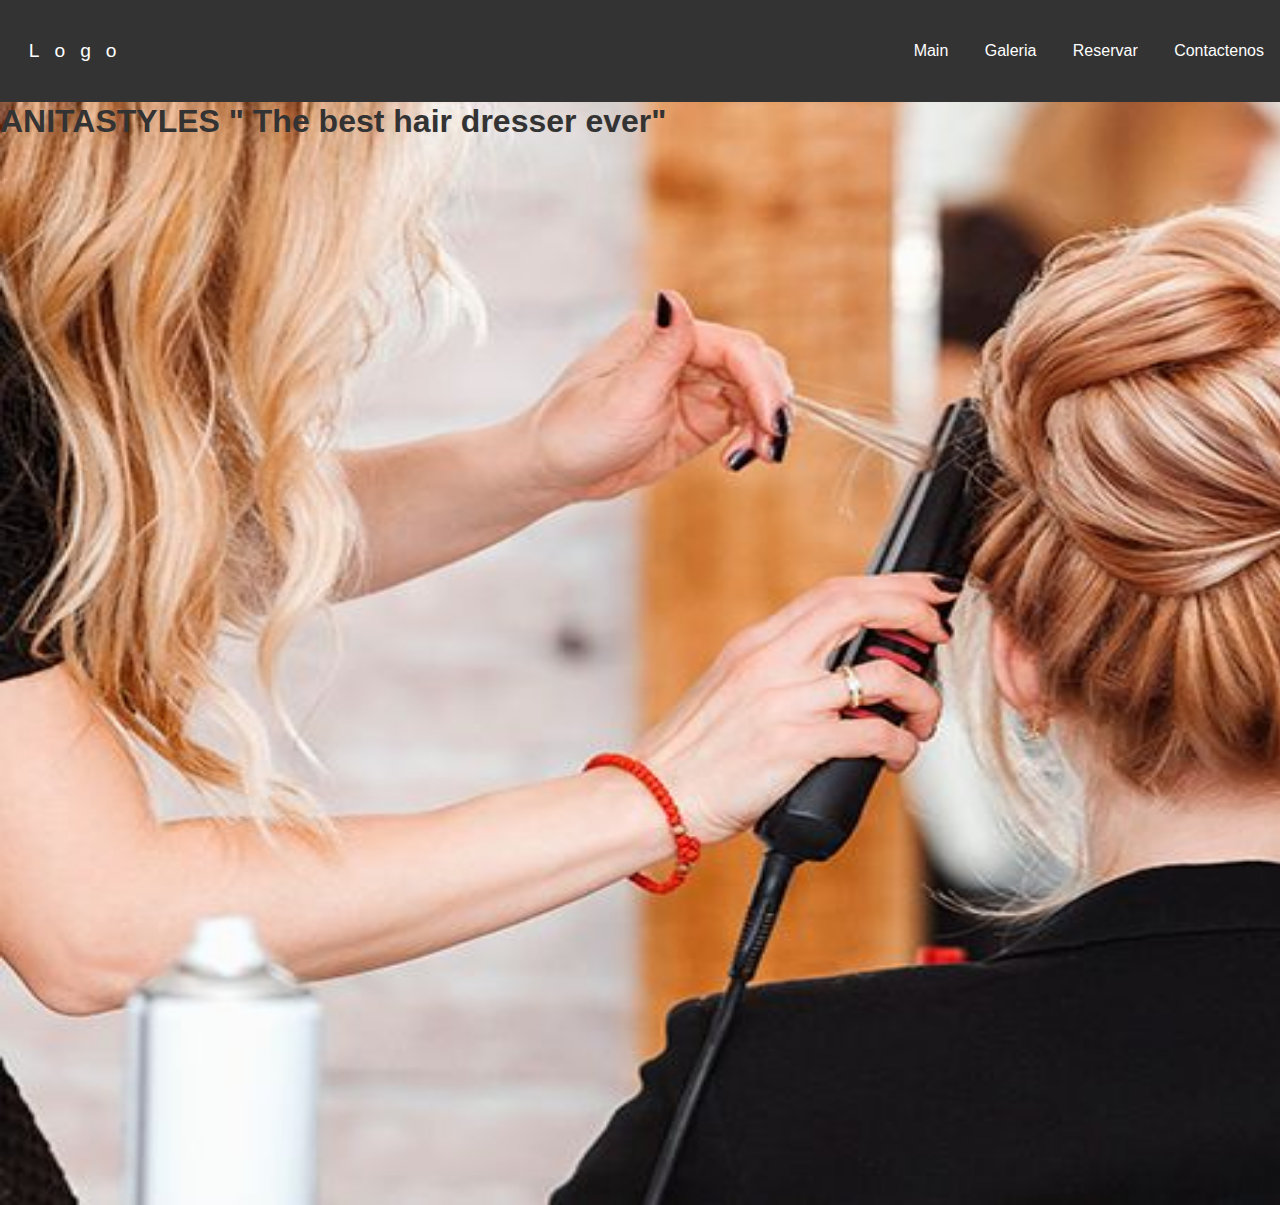
<file: index.html>
<!DOCTYPE html>
<html lang="en">
<head>
    <meta charset="UTF-8">
    <meta http-equiv="X-UA-Compatible" content="IE=edge">
    <meta name="viewport" content="width=device-width, initial-scale=1.0">
    <title>AnitaStyles</title>
    <style>
        img{
    position: absolute;
    left: 0px;
    top: 0px;
    z-index: -1; 
    }
    </style>
    <link rel="stylesheet" href="CSS/styles.css">
</head>
<body>
    <header>
        <header class="header">
            <div class="container logo-nav-container">
                
                <a href="images/logo.png" class="logo">Logo</a>
                
 
                <nav class="Navigation">
                    
                    <ul>
                        <li><a href="index.html">Main</a></li>
                        <li><a href="galeria.html">Galeria</a></li>
                        <li><a href="cita.html">Reservar</a></li>
                        <li><a href="about_us.html">Contactenos</a></li>
                    </ul>
                    
                </nav>
 
            </div>
    </header>

    <main class="main">
        <div class="container">

            <h1>ANITASTYLES " The best hair dresser ever"</h1>

            <img src="images/main.jpg" width="2258" height="1205" alt="Anita Project"> 

            
        </div>

    </main>

    <footer class="footer">
        <div class="container">
            

        </div>
       

    </footer>

        
       
       
    

   
</body>
</html>
</file>
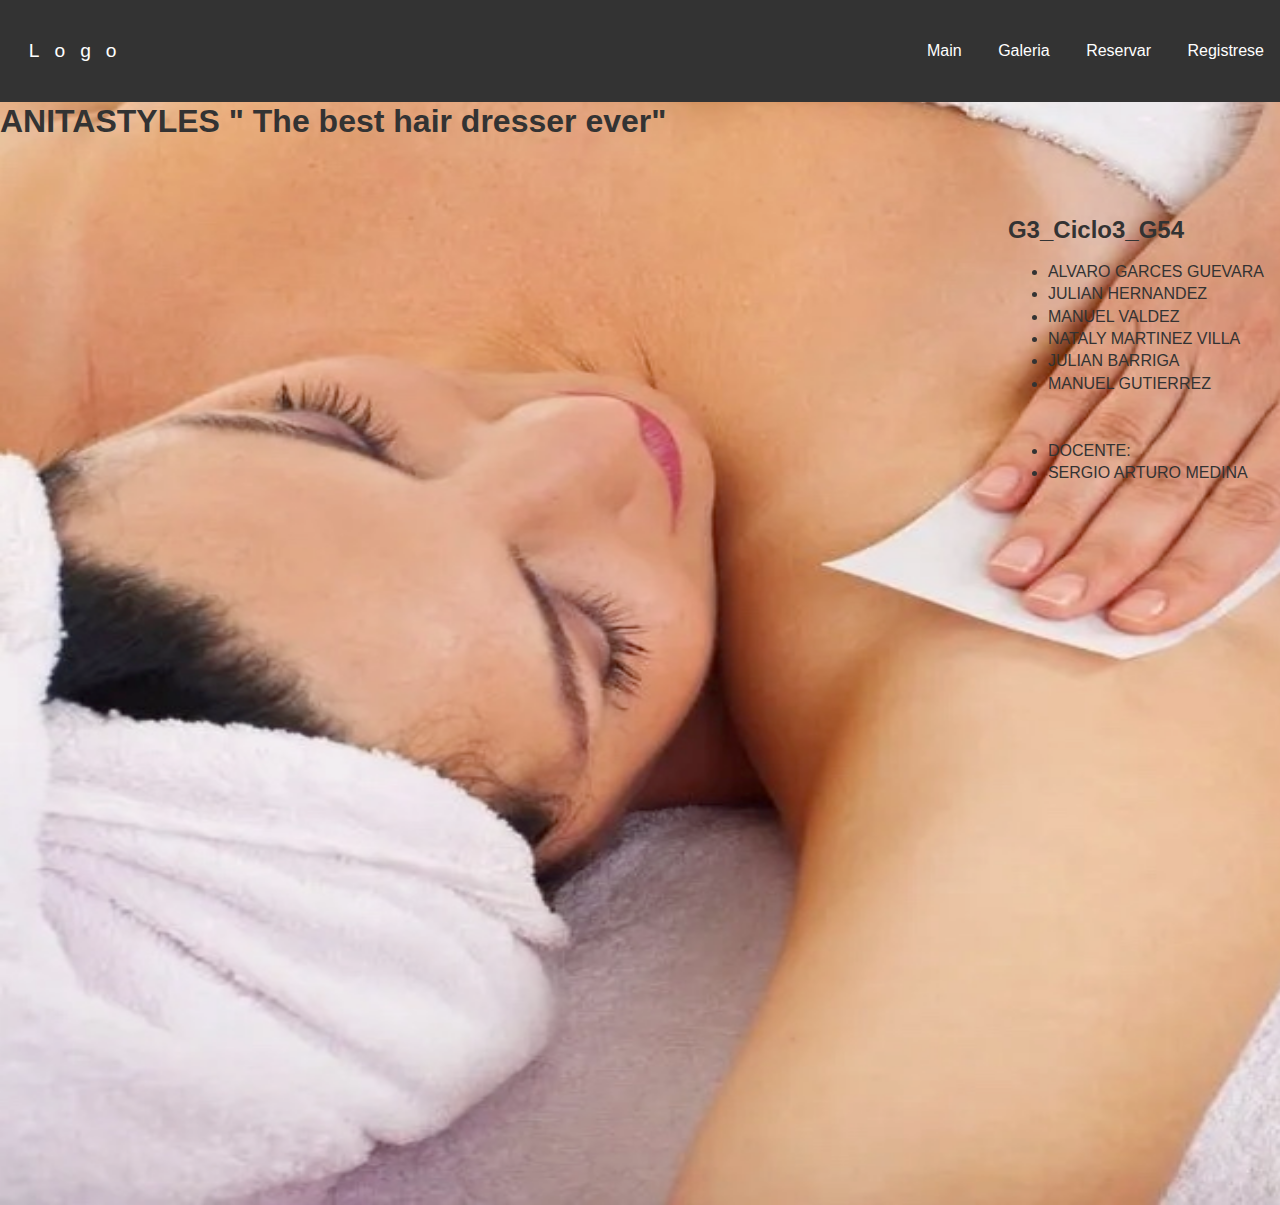
<file: about_us.html>
<!DOCTYPE html>
<html lang="en">
<head>
    <meta charset="UTF-8">
    <meta http-equiv="X-UA-Compatible" content="IE=edge">
    <meta name="viewport" content="width=device-width, initial-scale=1.0">
    <title>AnitaStyles</title>
    <style>
        img{
    position: absolute;
    left: 0px;
    top: 0px;
    z-index: -1; 
    }
    </style>
   
    <link rel="stylesheet" href="CSS/styles.css">
</head>
<body>
    <header>
        <header class="header">
            <div class="container logo-nav-container">
                
                <a href="images/logo.png" class="logo">Logo</a>
                
 
                <nav class="Navigation">
                    
                    <ul>
                        <li><a href="index.html">Main</a></li>
                        <li><a href="galeria.html">Galeria</a></li>
                        <li><a href="cita.html">Reservar</a></li>
                        <li><a href="register.html">Registrese</a></li>
                    </ul>
                    
                </nav>
 
            </div>
    </header>
    <main class="main">
        <div class="container">

            <h1>ANITASTYLES " The best hair dresser ever"</h1>

        </div>

        <div class="container" >

            <img src="images/depilacion.jpeg" width="2258" height="1205" alt="Anita">
            
        </div>

        <div class="aboutus">

            <form method="post"><br><br>

                <h2>G3_Ciclo3_G54</h2>

                <ul>
                    <li> ALVARO GARCES GUEVARA </li>
                    <li>  JULIAN HERNANDEZ </li>
                    <li> MANUEL VALDEZ  </li>
                    <li> NATALY MARTINEZ VILLA </li>
                    <li> JULIAN BARRIGA </li>
                    <li> MANUEL GUTIERREZ </li><br><br>
                    <li>  DOCENTE: </li>
                    <li>  SERGIO ARTURO MEDINA </li>
                 </ul>
                
            </form>
         </div>
    </main>

    <footer class="footer">
        <div class="container"></div>
       
    </footer>
</body>
</html>
</file>
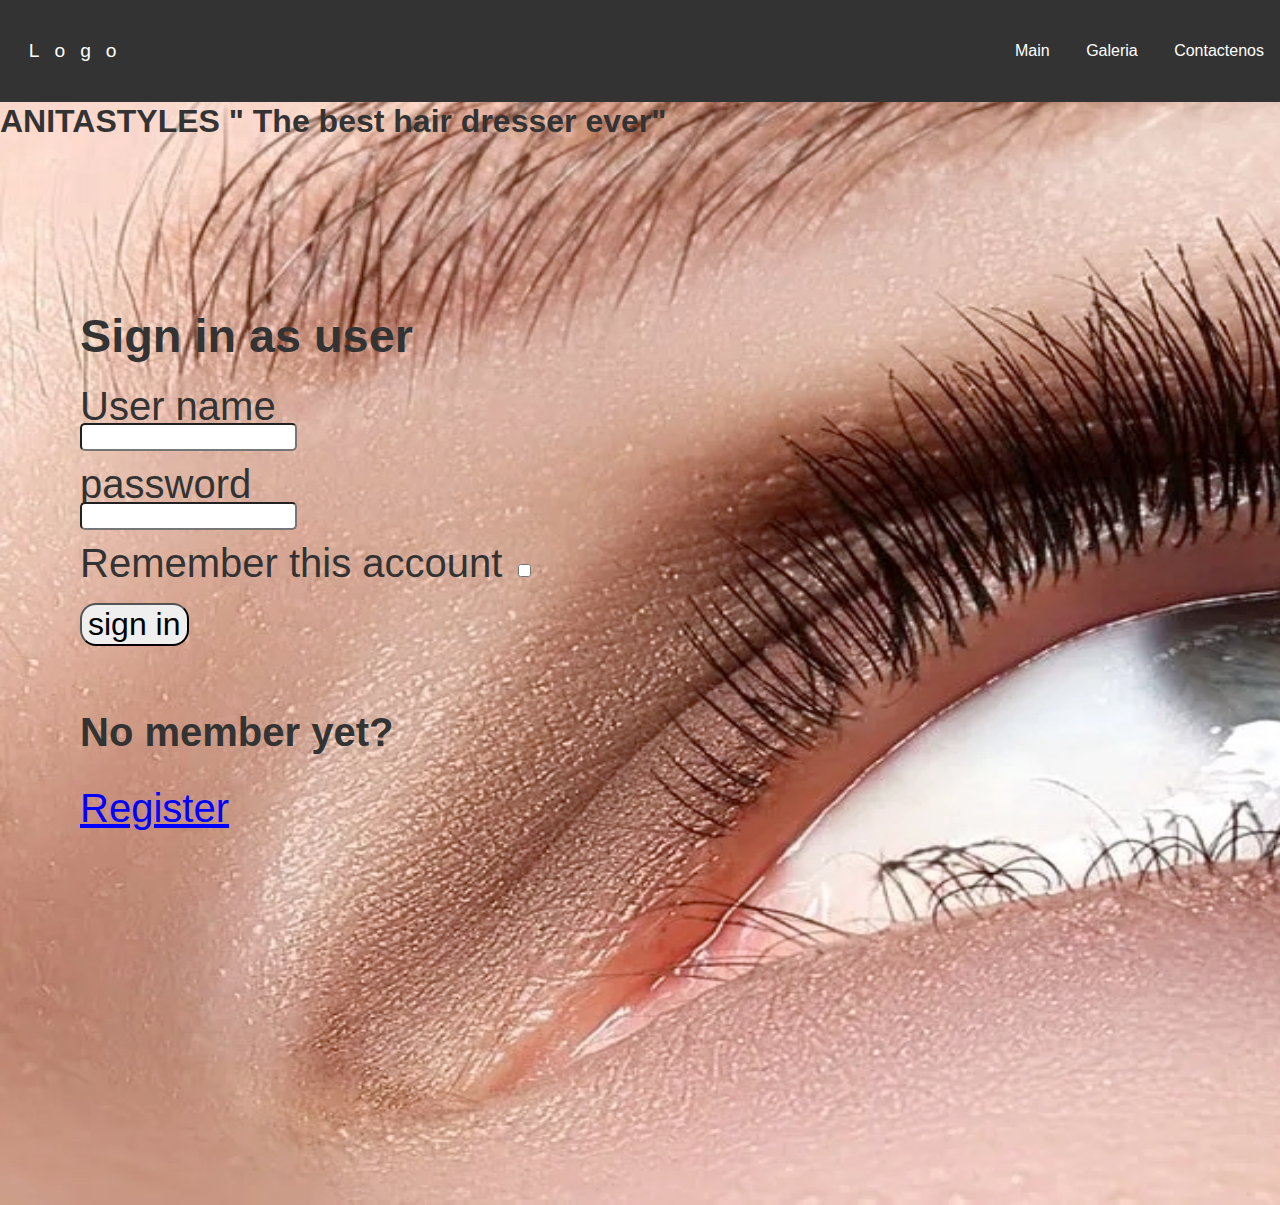
<file: cita.html>
<!DOCTYPE html>
<html lang="en">
<head>
    <meta charset="UTF-8">
    <meta http-equiv="X-UA-Compatible" content="IE=edge">
    <meta name="viewport" content="width=device-width, initial-scale=1.0">
    <title>AnitaStyles</title>
    <style>
        img{
    position: absolute;
    left: 0px;
    top: 0px;
    z-index: -1; 
    }
    </style>
   
    <link rel="stylesheet" href="CSS/styles.css">
    <script src="js/login.js" > </script>
</head>
<body>
    <header>
        <header class="header">
            <div class="container logo-nav-container">
                
                <a href="images/logo.png" class="logo">Logo</a>
                
 
                <nav class="Navigation">
                    
                    <ul>
                        <li><a href="index.html">Main</a></li>
                        <li><a href="galeria.html">Galeria</a></li>
                        <li><a href="about_us.html">Contactenos</a></li>
                    </ul>
                    
                </nav>
 
            </div>
    </header>
    <main class="main">
        <div class="container">

            <h1>ANITASTYLES " The best hair dresser ever"</h1>

        </div>

        <div class="container" >

            <img src="images/maquillaje.jpeg" width="2258" height="1205" alt="Anita">
            
        </div>

        <div class="login">

            <form method="post"><br><br>

                <h3>Sign in as user</h3>
                <label for="name">User name</label><br>
                <input class="txt" type="text" name="name" id="name" maxlength="80"><br><br>
        
                <label for="password">password</label><br>
                <input class="txt" type="password" name="password" id="password" maxlength="10"><br><br>
        
                <label for="checkbox">Remember this account</label>
                <input class="chk" type="checkbox" name="checkbox" id="checkbox"><br><br>
        
                <input class="sub" onclick="validar()" type="button" value="sign in"><br><br>
        
    
    
                <h4>No member yet?</h4>
                <a class="reg" href="register.html">Register</a>
    
    
            </form>
         </div>
    </main>

    <footer class="footer">
        <div class="container"></div>
       
    </footer>
</body>
</html>
</file>
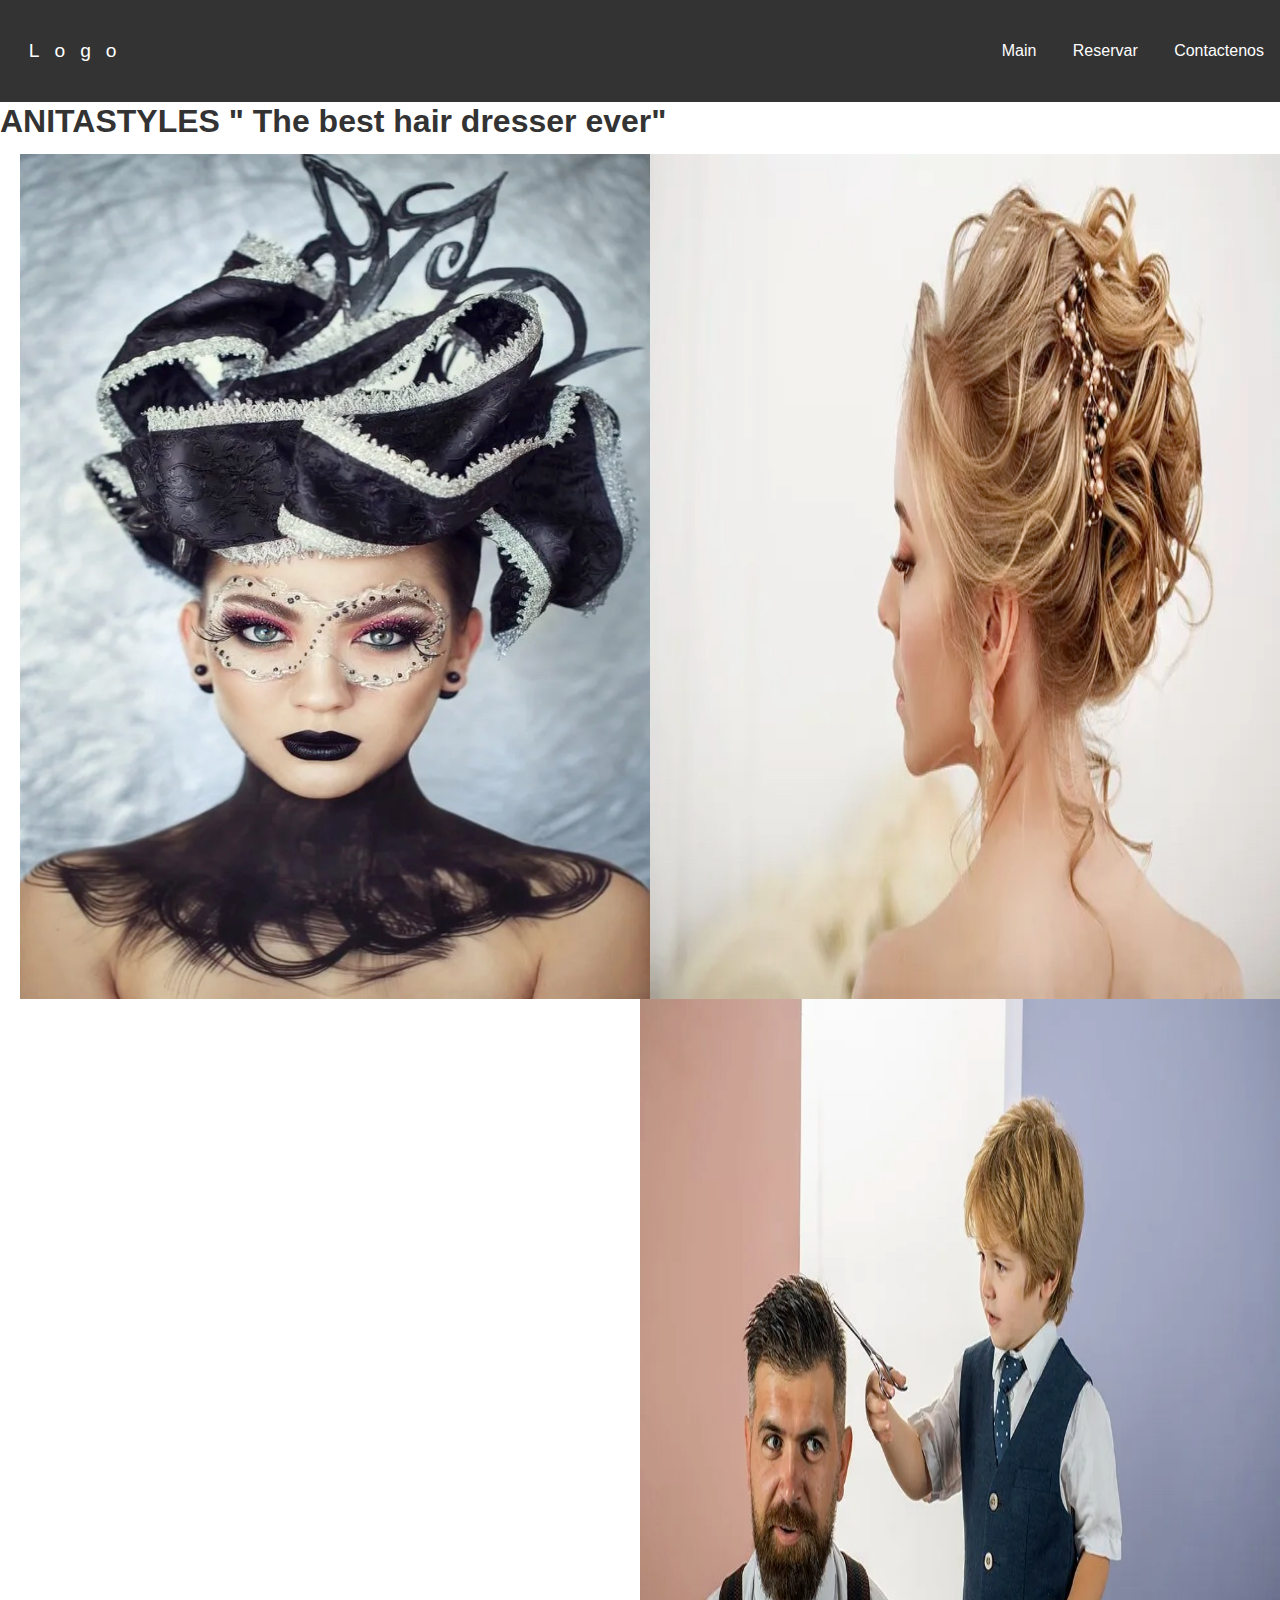
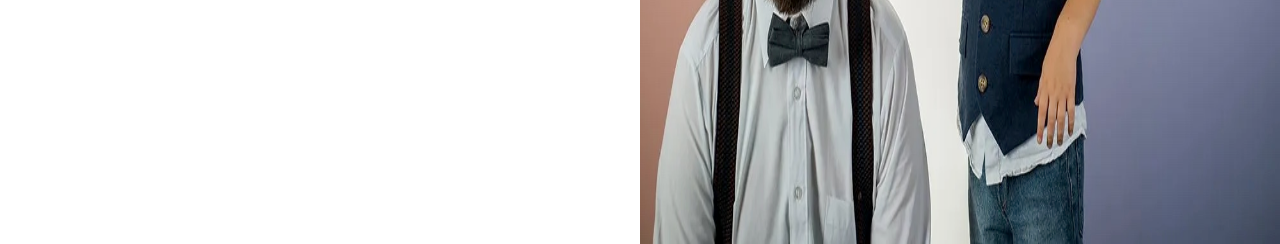
<file: galeria.html>
<!DOCTYPE html>
<html lang="en">
<head>
    <meta charset="UTF-8">
    <meta http-equiv="X-UA-Compatible" content="IE=edge">
    <meta name="viewport" content="width=device-width, initial-scale=1.0">
    <title>AnitaStyles</title>
   
    <link rel="stylesheet" href="CSS/styles.css">
</head>
<body>
    <header>
        <header class="header">
            <div class="container logo-nav-container">
                
                <a href="images/logo.png" class="logo">Logo</a>
                
 
                <nav class="Navigation">
                    
                    <ul>
                        <li><a href="index.html">Main</a></li>
                        <li><a href="cita.html">Reservar</a></li>
                        <li><a href="about_us.html">Contactenos</a></li>
                    </ul>
                    
                </nav>
 
            </div>
    </header>
    <main class="main">
        <div class="container">

            <h1>ANITASTYLES " The best hair dresser ever"</h1>

        </div>

        <div class="container" >

            <img src="images/peinado.jpeg" width="630" height="845" alt="Anita">
            <img src="images/disfraz.jpeg" width="630" height="845"alt="Anita1">
            <img src="images/kids.jpeg" width="640" height="845"alt="Anita2">



        </div>

        

    </main>

    <footer class="footer">
        <div class="container">
            

        </div>
       

    </footer>

    
   
</body>
</html>
</file>
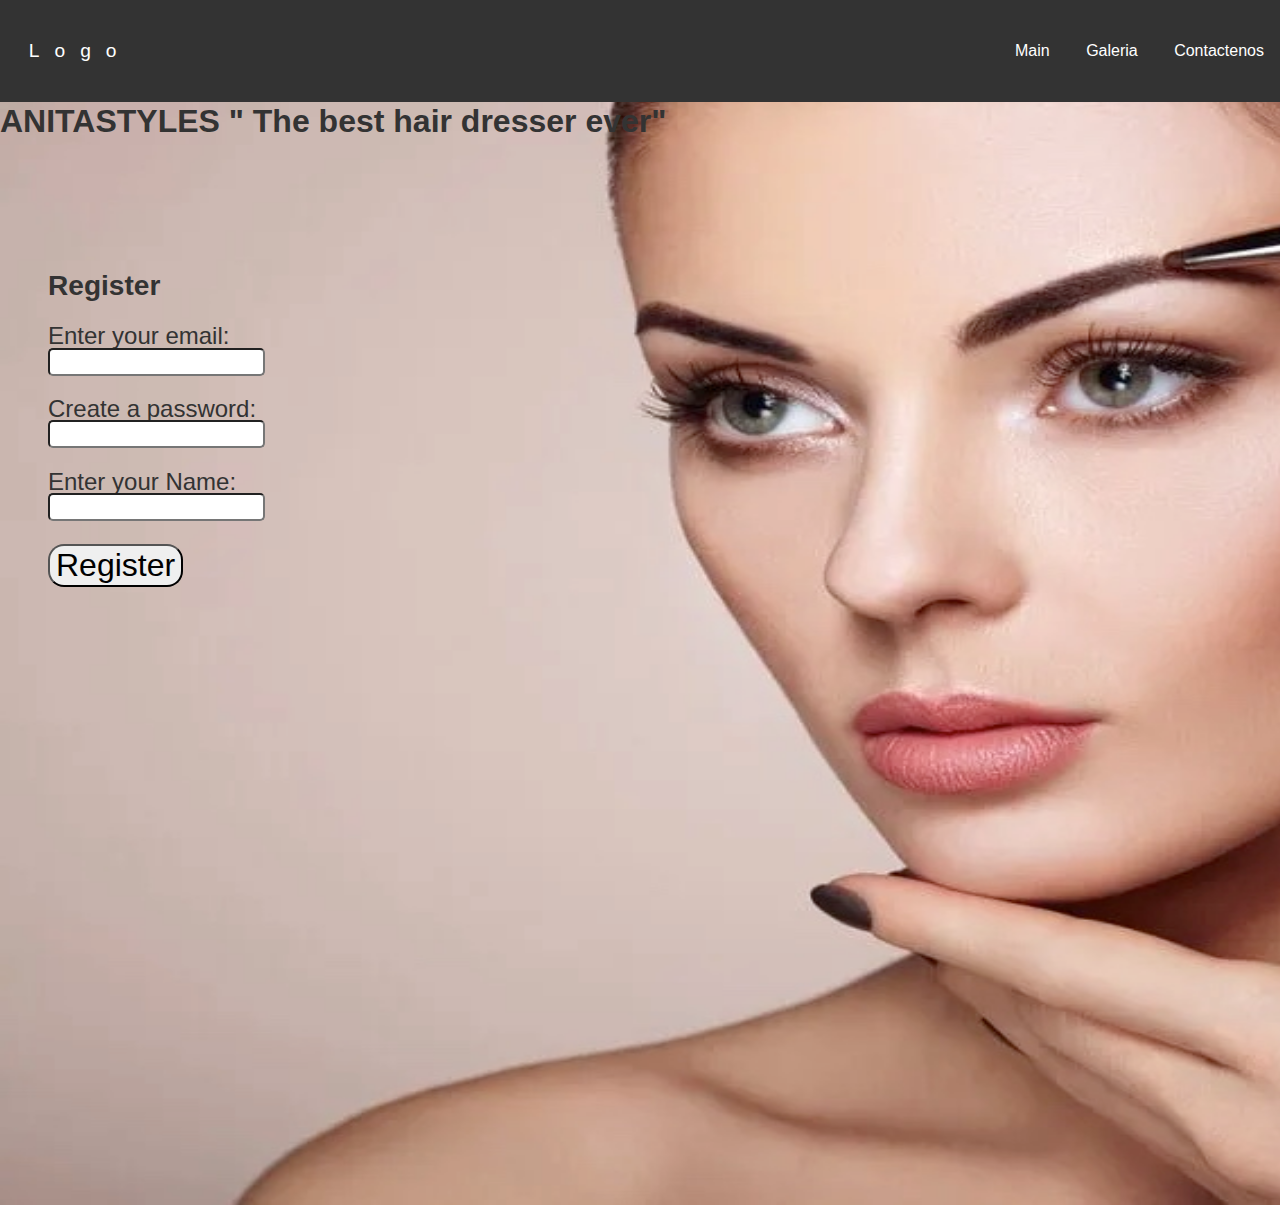
<file: register.html>
<!DOCTYPE html>
<html lang="en">
<head>
    <meta charset="UTF-8">
    <meta http-equiv="X-UA-Compatible" content="IE=edge">
    <meta name="viewport" content="width=device-width, initial-scale=1.0">
    <title>AnitaStyles</title>
    <style>
        img{
    position: absolute;
    left: 0px;
    top: 0px;
    z-index: -1; 
    }
    </style>
   
    <link rel="stylesheet" href="CSS/styles.css">
    <script src="js/register.js" > </script>
</head>
</head>
<body>
    <header>
        <header class="header">
            <div class="container logo-nav-container">
                
                <a href="images/logo.png" class="logo">Logo</a>
                
 
                <nav class="Navigation">
                    
                    <ul>
                        <li><a href="index.html">Main</a></li>
                        <li><a href="galeria.html">Galeria</a></li>
                        <li><a href="about_us.html">Contactenos</a></li>
                        
                        
                    </ul>
                    
                </nav>
 
            </div>
    </header>
    <main class="main">
        <div class="container">

            <h1>ANITASTYLES " The best hair dresser ever"</h1>

        </div>

        <div class="container" >

            <img src="images/cejas.jpeg" width="2258" height="1205" alt="Anita">
            
        </div>

        <div class="register">
            <form method="post"><br><br>

                <h3>Register</h3>
                <label for="email">Enter your email:</label><br>
                <input class="txt" type="email" name="email" id=""><br><br>

                <label for="password">Create a password:</label><br>
                <input class="txt" type="password" name="password" id="password"><br><br>

                <label for="name">Enter your Name:</label><br>
                <input class="txt" type="text" name="name" id="name"><br><br>

                <input class="sub" onclick="GotoLogin()" type="button" value="Register"><br><br>

            </form>

        </div>
    </main>

    <footer class="footer">
        <div class="container"></div>
       
    </footer>
</body>
</html>
</file>
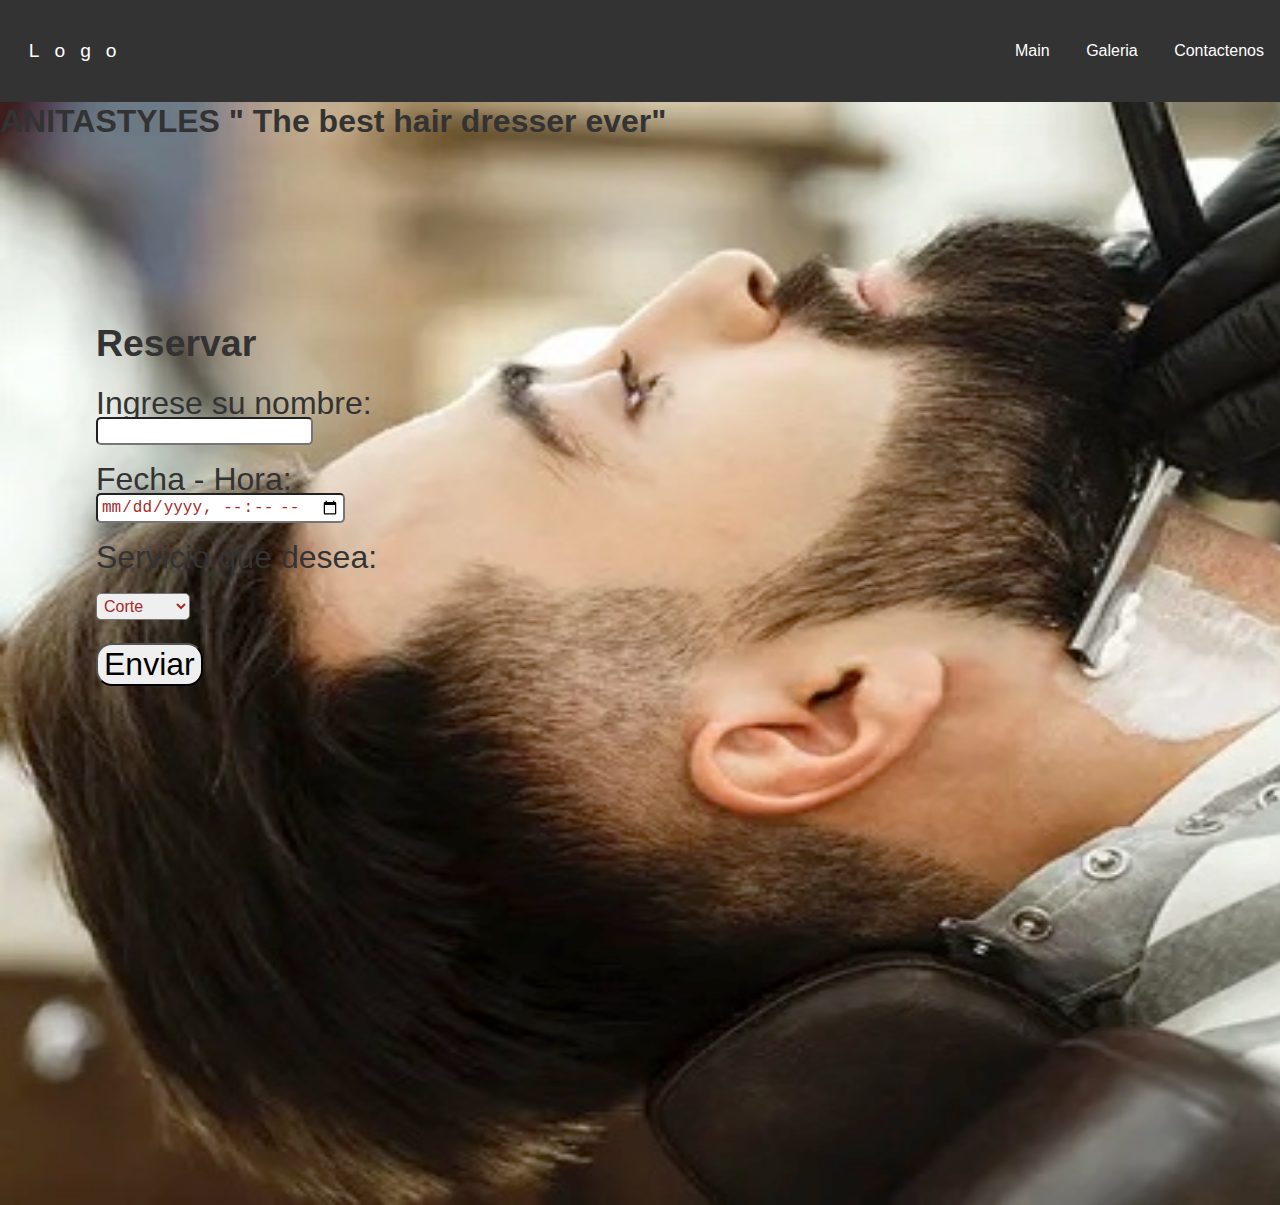
<file: schedule.html>
<!DOCTYPE html>
<html lang="en">
<head>
    <meta charset="UTF-8">
    <meta http-equiv="X-UA-Compatible" content="IE=edge">
    <meta name="viewport" content="width=device-width, initial-scale=1.0">
    <title>AnitaStyles</title>
    <style>
        img{
    position: absolute;
    left: 0px;
    top: 0px;
    z-index: -1; 
    }
    </style>
   
    <link rel="stylesheet" href="CSS/styles.css">
    <script src="js/schedule.js" > </script>
</head>
<body>
    <header>
        <header class="header">
            <div class="container logo-nav-container">
                
                <a href="images/logo.png" class="logo">Logo</a>
                
 
                <nav class="Navigation">
                    
                    <ul>
                        <li><a href="index.html">Main</a></li>
                        <li><a href="galeria.html">Galeria</a></li>
                        <li><a href="about_us.html">Contactenos</a></li>
                        
                        
                    </ul>
                    
                </nav>
 
            </div>
    </header>
    <main class="main">
        <div class="container">

            <h1>ANITASTYLES " The best hair dresser ever"</h1>

        </div>

        <div class="container" >

            <img src="images/men.jpeg" width="2258" height="1205" alt="Anita">
            
        </div>

        <div class="schedule">
            <form method="post"><br><br>

                <h3>Reservar</h3>
                <label for="name">Ingrese su nombre:</label><br>
                <input class="txt" type="name" name="name" id="name"><br><br>

                <label for="datetime">Fecha - Hora:</label><br>
                <input class="datetime" type="datetime-local" name="datetime" id="datetime"><br><br>

                <label for="servicio">Servicio que desea: </label><br><br>
                        <select class="slc" name="servicio" id="servicio">
                            <option value="1">Corte</option>
                            <option value="2">Manicure</option>
                            <option value="3">Peinado</option>
                            <option value="4">Rizzos</option>
                            <option value="5">Barba</option>
                        </select>
                        <br><br>

                <input class="sub" onclick="agendar()" type="button" value="Enviar"><br><br>

            </form>

        </div>
    </main>

    <footer class="footer">
        <div class="container"></div>
       
    </footer>
</body>
</html>
</file>
<file: CSS/styles.css>
body{
    margin: 0;
    padding: 0;
    font-size: 1.0rem;
    line-height: 1.4em;
    font-family: -apple-system, BlinkMacSystemFont, 'Segoe UI', Roboto, Oxygen, Ubuntu, Cantarell, 'Open Sans', 'Helvetica Neue', sans-serif;
    color: #333
}



.container p{
    text-align-last: justify;
    margin-bottom: 1.6em;

}

h1{
    
    margin-top: 0.2cm;
    
}
.container img{
    margin: 0;
    padding: 0;
    float: right;

}

.header{
    background-color:  #333;
    color: white;
    padding: 2rem 0;

}
    .header a{
        color: white;
        text-decoration: none;
    }
.logo-nav-container{
  display: flex;  
  justify-content: space-between;
  align-items: center;
}
.logo{
    letter-spacing: 15px;
    font-size: 1.2em;
    margin-left: 1.5em;
}


.Navigation ul {
    margin: 0;
    padding: 0;
    list-style: none;
}
    .Navigation ul li {
        display:inline-block ;
        }
        .Navigation ul li a {
        display: block;
        padding: 0.5rem 1rem;
        transition: all 0.4s linear;
        border-radius: 0.5px;

        }
            .Navigation ul li a:hover{
                background-color: dimgray;
            }

.login{
    margin: 0;
    padding: 2em;
    font-size: 2.5rem;
    
}

    .txt{
        color: brown;
        font-size: 1rem;
        padding: 3px;
        border-radius: 5px;
        cursor: pointer;
        
    }
    .chk{
        font-size: 3em;
        border-radius: 6em;
    }

    .sub{
        color:black;
        font-size: 2.0rem;
        border-radius: 1rem;
        cursor: pointer;
    }
    .reg{
        color: blue;
    }

    .schedule{
        margin: 0;
    padding: 3em;
    font-size: 2.0rem;
    }
    .datetime{
        color: brown;
        font-size: 1rem;
        padding: 3px;
        border-radius: 5px;
        cursor: pointer;
    }
    .slc{
        color: brown;
        font-size: 1rem;
        padding: 3px;
        border-radius: 5px;
        cursor: pointer;
    }



.register{
    margin: 0;
    padding: 2em;
    font-size: 1.5rem;
}

.aboutus{
    float: right;
    margin-right: 1rem;
}
   
.footer{
   
    color: #333;
    padding: 1rem 0;
    height: 0.5rem;
   
}
</file>
